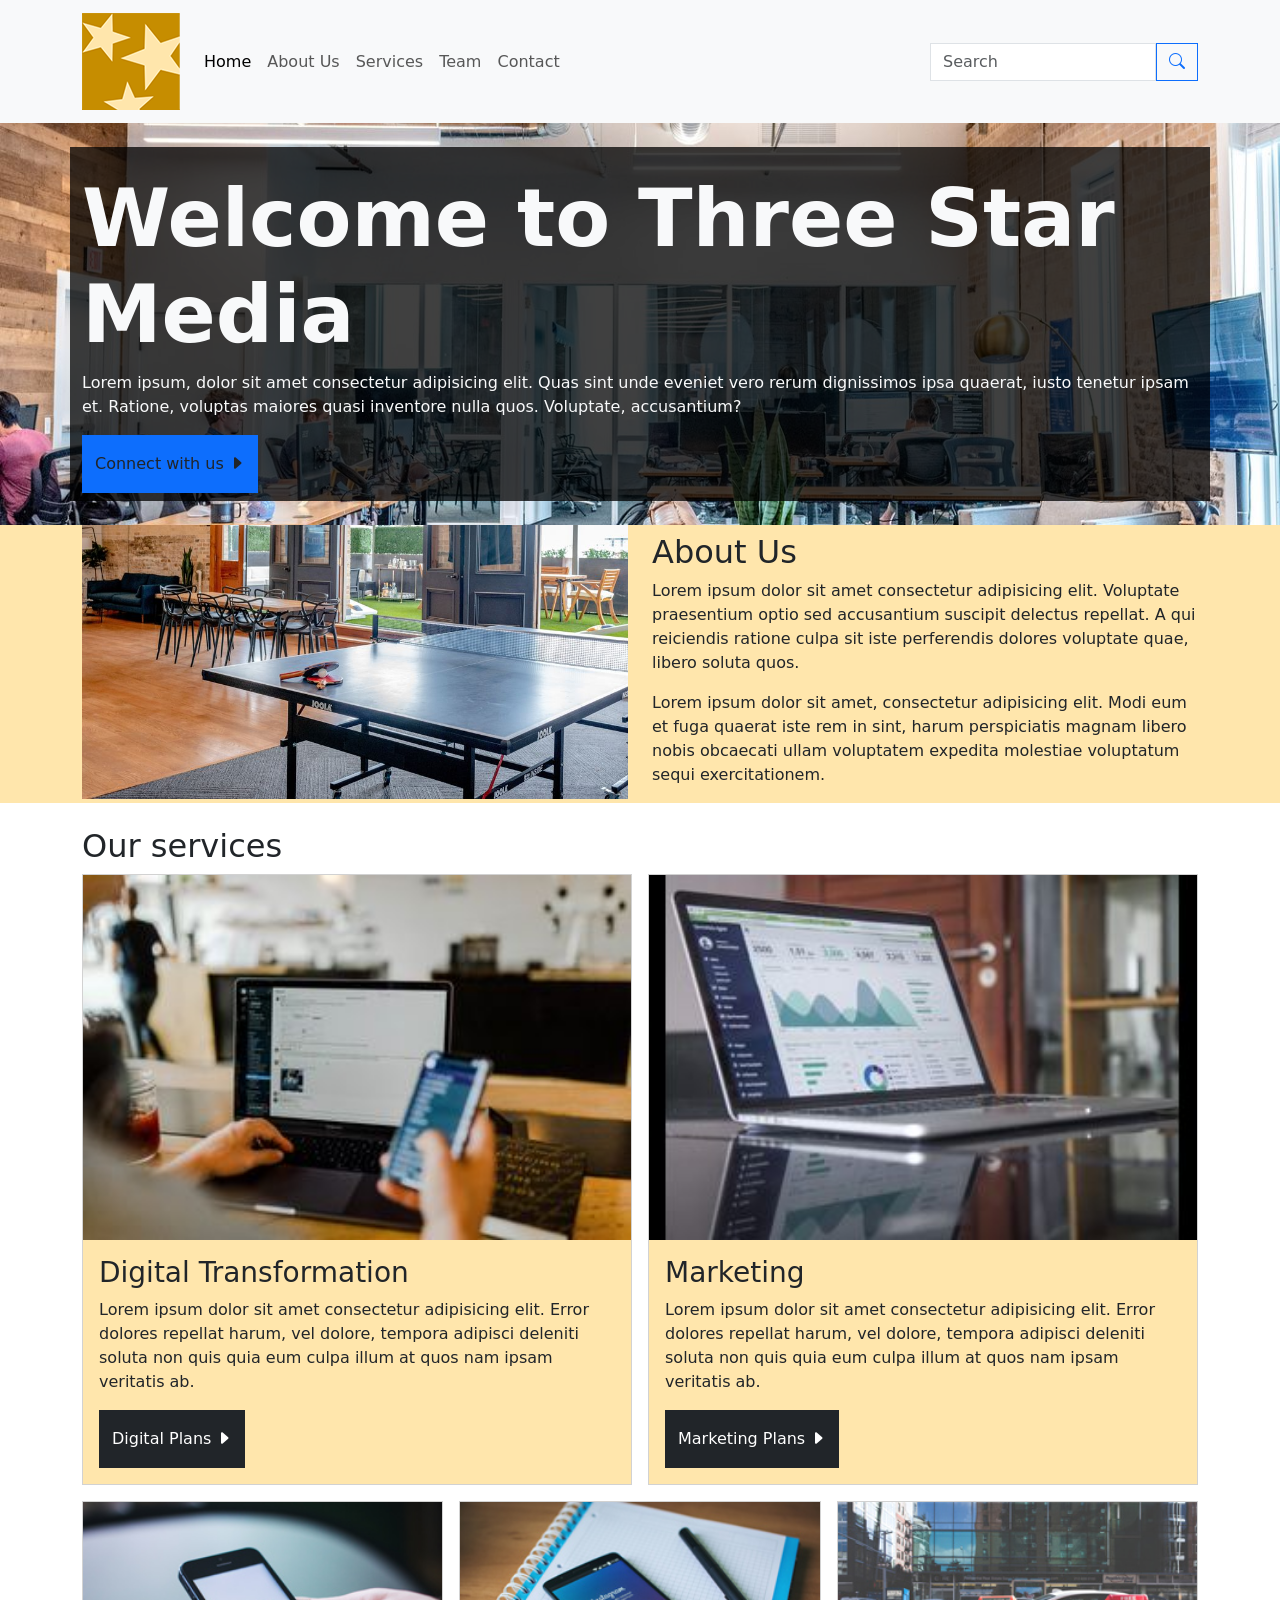
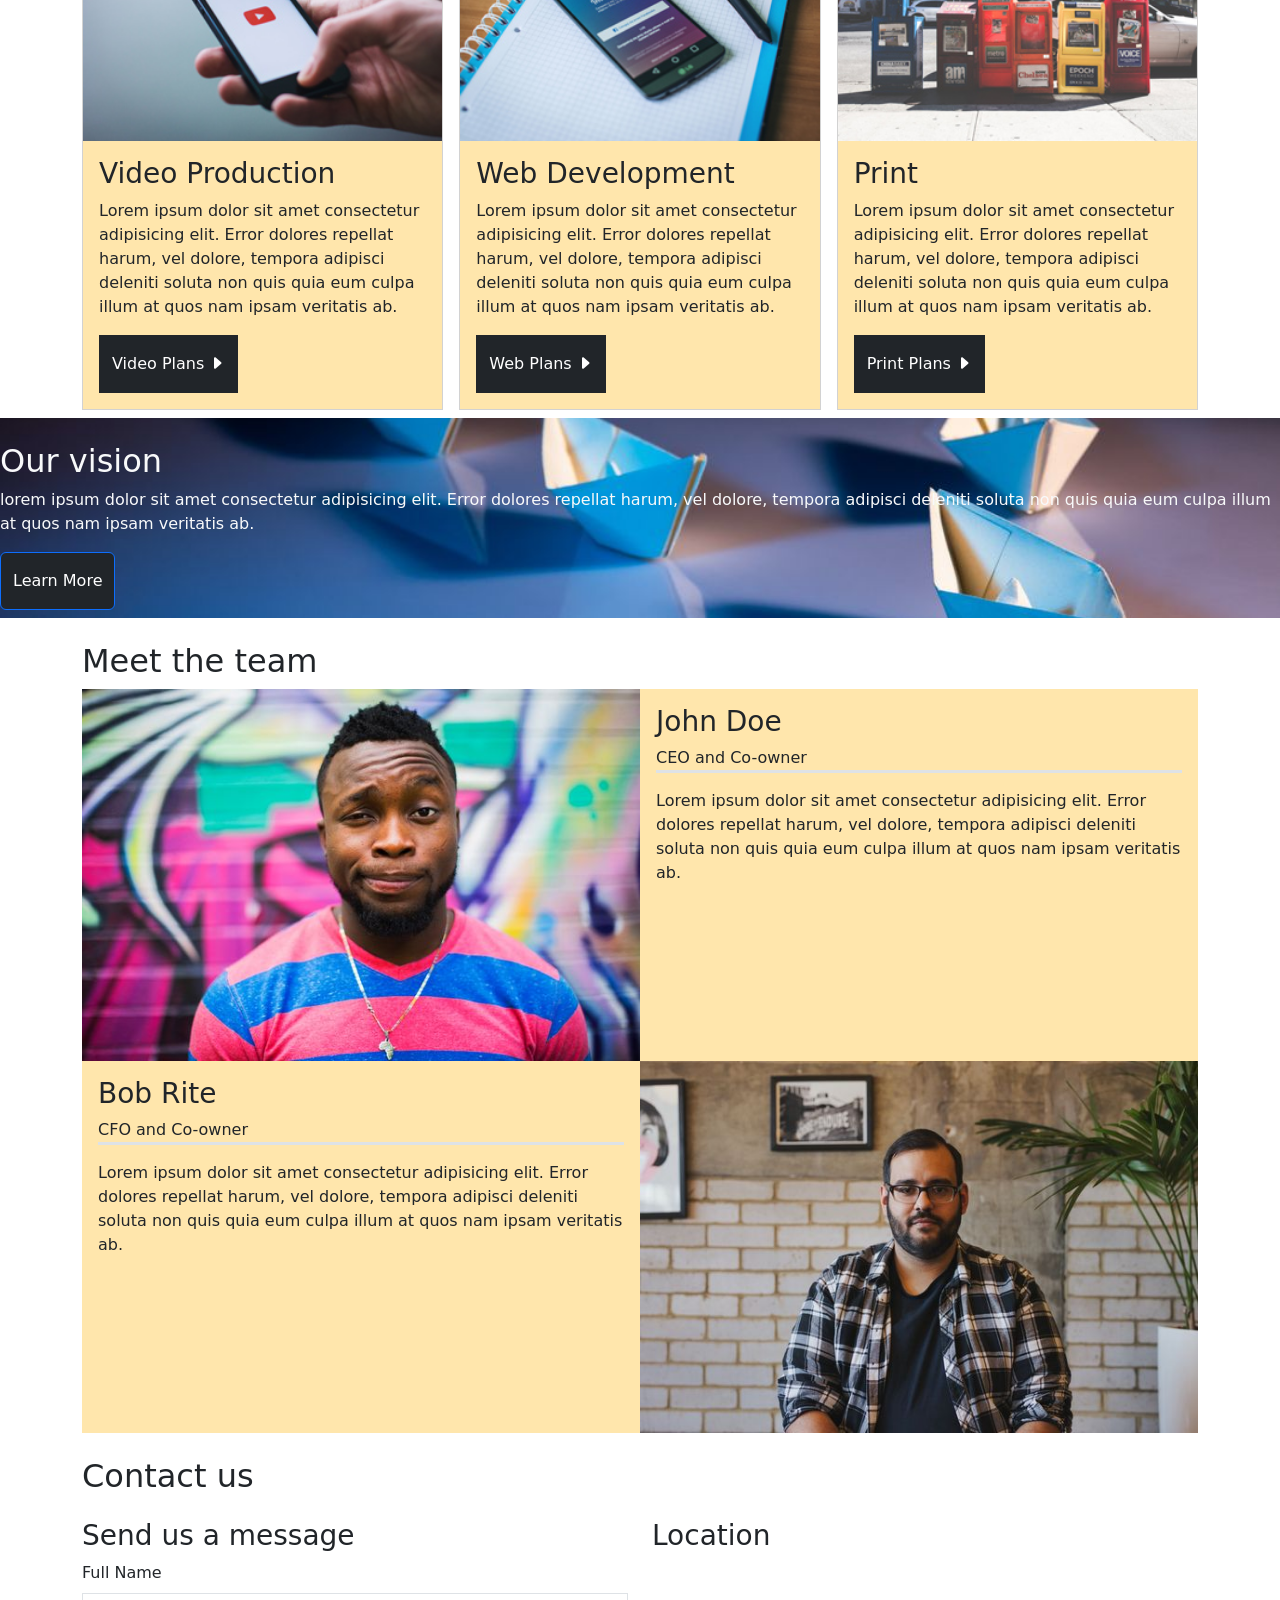
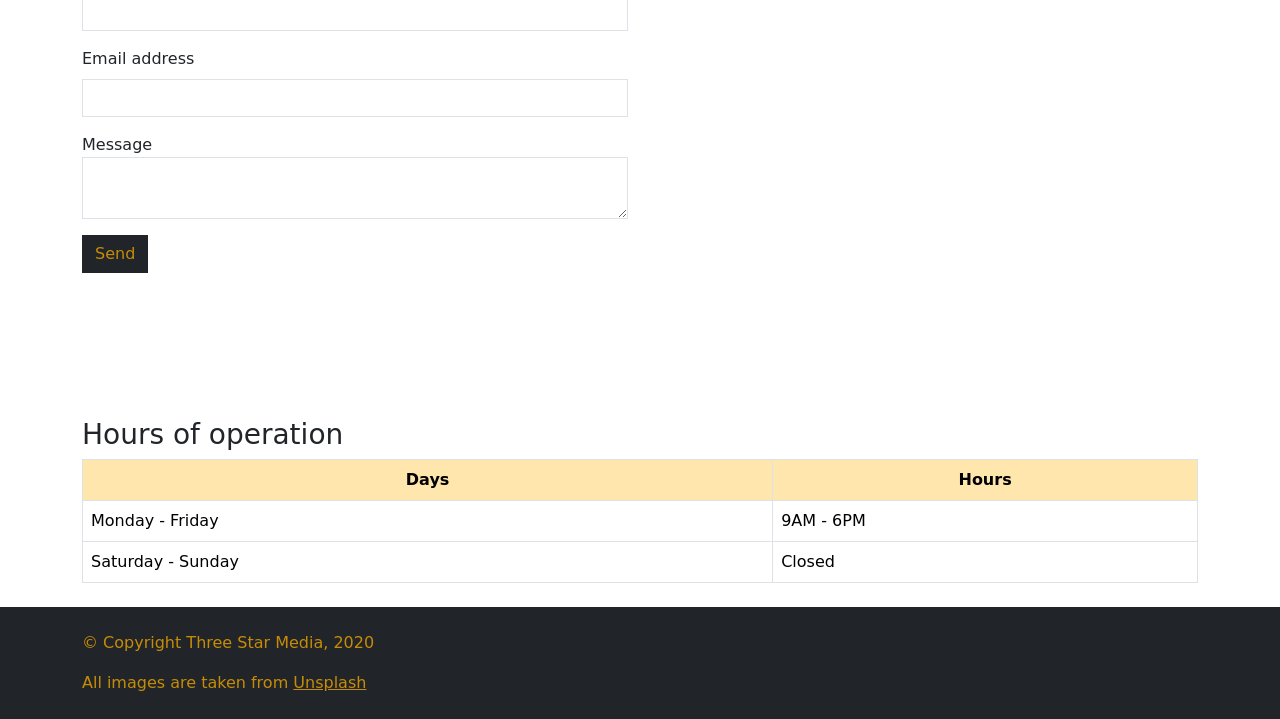
<file: three_star_media/index.html>
<!DOCTYPE html>
<html lang="en">

<head>
    <meta charset="UTF-8">
    <meta name="viewport" content="width=device-width, initial-scale=1.0">
    <title>Three Star Media</title>
    <!-- bootstrap css -->
    <link href="https://cdn.jsdelivr.net/npm/bootstrap@5.3.8/dist/css/bootstrap.min.css" rel="stylesheet"
        integrity="sha384-sRIl4kxILFvY47J16cr9ZwB07vP4J8+LH7qKQnuqkuIAvNWLzeN8tE5YBujZqJLB" crossorigin="anonymous">
        <!-- bootstrapo icons -->
         <link rel="stylesheet" href="https://cdn.jsdelivr.net/npm/bootstrap-icons@1.13.1/font/bootstrap-icons.min.css">
        <!-- custom css -->
         <link rel="stylesheet" href="./css/main.css">
</head>

<body>
    <header>
        <nav class="navbar navbar-expand-lg bg-body-tertiary">
            <div class="container-xl">
                <a class="navbar-brand" href="#">
                    <img src="./images/logo.png" alt="Three star media logo">
                </a>
                <button class="navbar-toggler" type="button" data-bs-toggle="collapse"
                    data-bs-target="#navbarSupportedContent" aria-controls="navbarSupportedContent"
                    aria-expanded="false" aria-label="Toggle navigation">
                    <span class="navbar-toggler-icon"></span>
                </button>
                <div class="collapse navbar-collapse" id="navbarSupportedContent">
                    <ul class="navbar-nav me-auto mb-2 mb-lg-0">
                        <li class="nav-item">
                            <a class="nav-link active" aria-current="page" href="#">Home</a>
                        </li>
                        <li class="nav-item">
                            <a class="nav-link" href="#about">About Us</a>
                        </li>
                        <li class="nav-item">
                            <a class="nav-link" href="#services">Services</a>
                        </li>
                        <li class="nav-item">
                            <a class="nav-link" href="#team">Team</a>
                        </li>
                        <li class="nav-item">
                            <a class="nav-link" href="#contact">Contact</a>
                        </li>
                    </ul>
                    <form class="d-flex" role="search">
                        <input class="form-control rounded-0" type="search" placeholder="Search" aria-label="Search" />
                        <button class="btn btn-outline-primary rounded-0" type="submit"><i class="bi bi-search"></i></button>
                    </form>
                </div>
            </div>
        </nav>
    </header>

    <main>
        <!-- home section -->
         <section id="home" class="banner py-4">
            <div class="container-xl bg-black text-light bg-opacity-75">
                <h1 class="display-1 fw-bold pt-4">Welcome to Three Star Media</h1>
                <p>Lorem ipsum, dolor sit amet consectetur adipisicing elit. Quas sint unde eveniet vero rerum dignissimos ipsa quaerat, iusto tenetur ipsam et. Ratione, voluptas maiores quasi inventore nulla quos. Voluptate, accusantium?</p>
                <a class="btn btn-primary rounded-0 py-3 mb-2 text-dark" href="">Connect with us <i class="bi bi-caret-right-fill"></i></a>
            </div>
         </section>

            <!-- about us section-->
        <section id="about" class="bg-secondary">
            <div class="container-xl">
                <div class="row">
                    <div class="col-12 col-sm-6">
                        <img src="./images/about-us.jpg" alt="" class="img-fluid">
                    </div>
                    <div class="col-12 col-sm-6">
                        <h2 class="pt-2">About Us</h2>
                        <p>Lorem ipsum dolor sit amet consectetur adipisicing elit. Voluptate praesentium optio sed accusantium suscipit delectus repellat. A qui reiciendis ratione culpa sit iste perferendis dolores voluptate quae, libero soluta quos.</p>
                        <p>Lorem ipsum dolor sit amet, consectetur adipisicing elit. Modi eum et fuga quaerat iste rem in sint, harum perspiciatis magnam libero nobis obcaecati ullam voluptatem expedita molestiae voluptatum sequi exercitationem.</p>
                    </div>
                </div>
            </div>
        </section>

        <!-- services section -->
         <section id="services" class="container-xl pt-4 pb-2">
            <h2>Our services</h2>
            <div class="row g-3">
                <div class="col-12 col-md-6">
                    <div class="card rounded-0">
                        <img src="./images/digital.jpg" class="card-img-top rounded-0" alt="">
                        <div class="card-body bg-secondary">
                            <h3 class="card-title">Digital Transformation</h3>
                            <p class="card-text">Lorem ipsum dolor sit amet consectetur adipisicing elit. Error dolores repellat harum, vel dolore, tempora adipisci deleniti soluta non quis quia eum culpa illum at quos nam ipsam veritatis ab.</p>
                            <a href="#" class="btn btn-dark rounded-0 py-3">Digital Plans <i class="bi bi-caret-right-fill"></i></a>
                        </div>
                    </div>
                </div>
                <div class="col-12 col-md-6">
                    <div class="card rounded-0">
                        <img src="./images/marketing.jpg" class="card-img-top rounded-0" alt="">
                        <div class="card-body bg-secondary">
                            <h3 class="card-title">Marketing</h3>
                            <p class="card-text">Lorem ipsum dolor sit amet consectetur adipisicing elit. Error dolores repellat harum, vel dolore, tempora adipisci deleniti soluta non quis quia eum culpa illum at quos nam ipsam veritatis ab.</p>
                            <a href="#" class="btn btn-dark rounded-0 py-3">Marketing Plans <i class="bi bi-caret-right-fill"></i></a>
                        </div>
                    </div>
                </div>
                <div class="col-12 col-md-4">
                    <div class="card rounded-0">
                        <img src="./images/video.jpg" class="card-img-top rounded-0" alt="">
                        <div class="card-body bg-secondary">
                            <h3 class="card-title">Video Production</h3>
                            <p class="card-text">Lorem ipsum dolor sit amet consectetur adipisicing elit. Error dolores repellat harum, vel dolore, tempora adipisci deleniti soluta non quis quia eum culpa illum at quos nam ipsam veritatis ab.</p>
                            <a href="#" class="btn btn-dark rounded-0 py-3">Video Plans <i class="bi bi-caret-right-fill"></i></a>
                        </div>
                    </div>
                </div>
                <div class="col-12 col-md-4">
                    <div class="card rounded-0">
                        <img src="./images/web.jpg" class="card-img-top rounded-0" alt="">
                        <div class="card-body bg-secondary">
                            <h3 class="card-title">Web Development</h3>
                            <p class="card-text">Lorem ipsum dolor sit amet consectetur adipisicing elit. Error dolores repellat harum, vel dolore, tempora adipisci deleniti soluta non quis quia eum culpa illum at quos nam ipsam veritatis ab.</p>
                            <a href="#" class="btn btn-dark rounded-0 py-3">Web Plans <i class="bi bi-caret-right-fill"></i></a>
                        </div>
                    </div>
                </div>
                <div class="col-12 col-md-4">
                    <div class="card rounded-0">
                        <img src="./images/print.jpg" class="card-img-top rounded-0" alt="">
                        <div class="card-body bg-secondary">
                            <h3 class="card-title">Print</h3>
                            <p class="card-text">Lorem ipsum dolor sit amet consectetur adipisicing elit. Error dolores repellat harum, vel dolore, tempora adipisci deleniti soluta non quis quia eum culpa illum at quos nam ipsam veritatis ab.</p>
                            <a href="#" class="btn btn-dark rounded-0 py-3">Print Plans <i class="bi bi-caret-right-fill"></i></a>
                        </div>
                    </div>
                </div>
            </div>
         </section>
         <!-- vision section -->
          <section class="vision">
            <div class="container-x text-light pt-4 pb-2">
                <h2> Our vision</h2>
                <p>lorem ipsum dolor sit amet consectetur adipisicing elit. Error dolores repellat harum, vel dolore, tempora adipisci deleniti soluta non quis quia eum culpa illum at quos nam ipsam veritatis ab.</p>
                <a href="" class="btn btn-primary bg-dark py-3">Learn More</a>
            </div>
          </section>
            <!-- team section -->
            <section id="team" class="container-xl mt-4 mb-2">
                <h2>Meet the team</h2>
                <div class="row g-0">
                    <div class="col-12 col-md-6">
                        <img src="./images/john.jpg" alt="" class="img-fluid w-100">
                    </div>
                    <div class="col-12 col-md-6 bg-secondary mb-2 mb-md-0 p-3">
                        <h3>John Doe</h3>
                        <p class="border-bottom border-3">CEO and Co-owner</p>
                        <p>Lorem ipsum dolor sit amet consectetur adipisicing elit. Error dolores repellat harum, vel dolore, tempora adipisci deleniti soluta non quis quia eum culpa illum at quos nam ipsam veritatis ab.</p>
                    </div>
                    <div class="col-12 col-md-6 order-md-last">
                        <img src="./images/bob.jpg" alt="" class="img-fluid w-100">
                    </div>
                    <div class="col-12 col-md-6 bg-secondary p-3">
                        <h3>Bob Rite</h3>
                        <p class="border-bottom border-3">CFO and Co-owner</p>
                        <p>Lorem ipsum dolor sit amet consectetur adipisicing elit. Error dolores repellat harum, vel dolore, tempora adipisci deleniti soluta non quis quia eum culpa illum at quos nam ipsam veritatis ab.</p>
                    </div>
                </div>
             </section>

             <!-- contact section -->
            <section id="contact" class="container-xl mt-4 mb-2">
                <h2>Contact us</h2>
                <div class="row mt-4">
                    <div class="col-12 col-md-6">
                        <h3>Send us a message</h3>
                        <form>
                            <div class="mb-3">
                                <label for="userName" class="form-label">Full Name</label>
                                <input type="text" class="form-control rounded-0" id="userName">
                            </div>
                            <div class="mb-3">
                                <label for="exampleInputEmail" class="form-label">Email address</label>
                                <input type="email" class="form-control rounded-0" id="exampleInputEmail">
                            </div>
                            <div class="mb-3">
                                <label for="message">Message</label>
                                <textarea class="form-control rounded-0" name="" id="message"></textarea>
                            </div>
                            <button type="Submit" class="btn btn-dark rounded-0 mb-3 text-primary">Send</button>
                        </form>
                        </div>
                        <div class="col-12 order-md-last">
                            <h3>Hours of operation</h3>
                            <table class="table table-bordered">
                            <thead>
                                <tr class="text-center">
                                    <th class="bg-secondary" scope="col">Days</th>
                                    <th class="bg-secondary" scope="col">Hours</th>
                                </tr>
                            </thead>
                            <tbody>
                                <tr>
                                    <td>Monday - Friday</td>
                                    <td>9AM - 6PM</td>
                                </tr>
                                <tr>
                                    <td>Saturday - Sunday</td>
                                    <td>Closed</td>
                                </tr>
                            </tbody>
                        </table>
                    </div>
                    <div class="col-12 col-md-6">
                        <h3>Location</h3>
                        <iframe src="https://www.google.com/maps/embed?pb=!1m18!1m12!1m3!1d5607.91474171889!2d-75.7608850543344!3d45.34967278428911!2m3!1f0!2f0!3f0!3m2!1i1024!2i768!4f13.1!3m3!1m2!1s0x4cce0718cc4a6ad7%3A0xc6cc467725843e2b!2sAlgonquin%20College%20-%20Ottawa%20Campus!5e0!3m2!1sen!2sca!4v1774394683742!5m2!1sen!2sca" class="w-100" height="450" style="border:0;" allowfullscreen="" loading="lazy" referrerpolicy="no-referrer-when-downgrade"></iframe>
                    </div>
                </div>
            </section>
    </main>
    <!-- footer -->
     <footer class="bg-dark text-primary">
        <div class="container-xl pt-4 pb-2">
            <p>&copy; Copyright Three Star Media, 2020</p>
            <p>All images are taken from <a href="">Unsplash</a></p>
        </div>
     </footer>

    <!-- bootstrap script -->
    <script src="https://cdn.jsdelivr.net/npm/bootstrap@5.3.8/dist/js/bootstrap.bundle.min.js"
        integrity="sha384-FKyoEForCGlyvwx9Hj09JcYn3nv7wiPVlz7YYwJrWVcXK/BmnVDxM+D2scQbITxI"
        crossorigin="anonymous"></script>
</body>

</html>
</file>
<file: three_star_media/css/main.css>
:root{
    --bs-primary: #c78c06;
    --bs-primary-rgb: 199, 140, 6;
    --bs-secondary: #FFE6AC;
    --bs-secondary-rgb: 255, 230, 172;
}
.banner{
    background: url("../images/main-banner.jpg") no-repeat center;
    background-size: cover;
}

.vision{
    background: url("../images/vision.jpg") no-repeat center;
    background-size: cover;
}
footer a{
    color:inherit;
}
</file>
